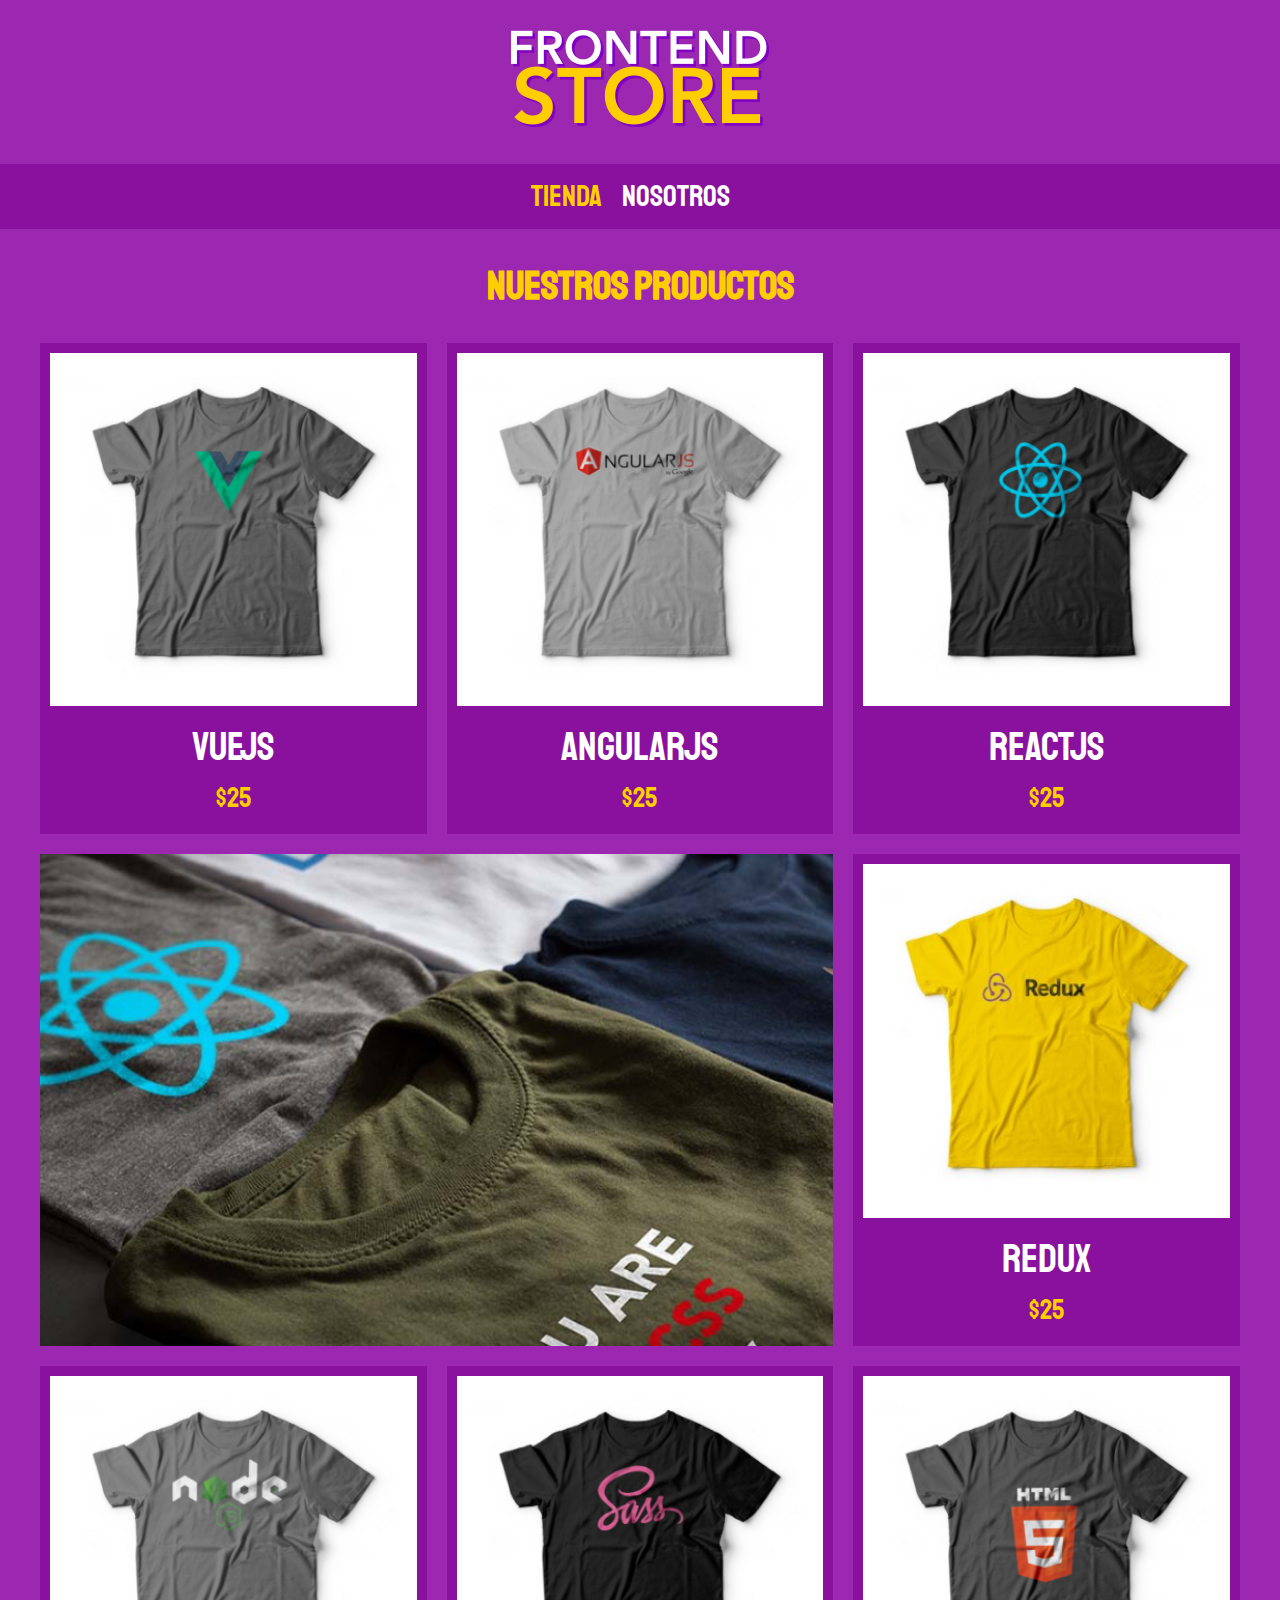
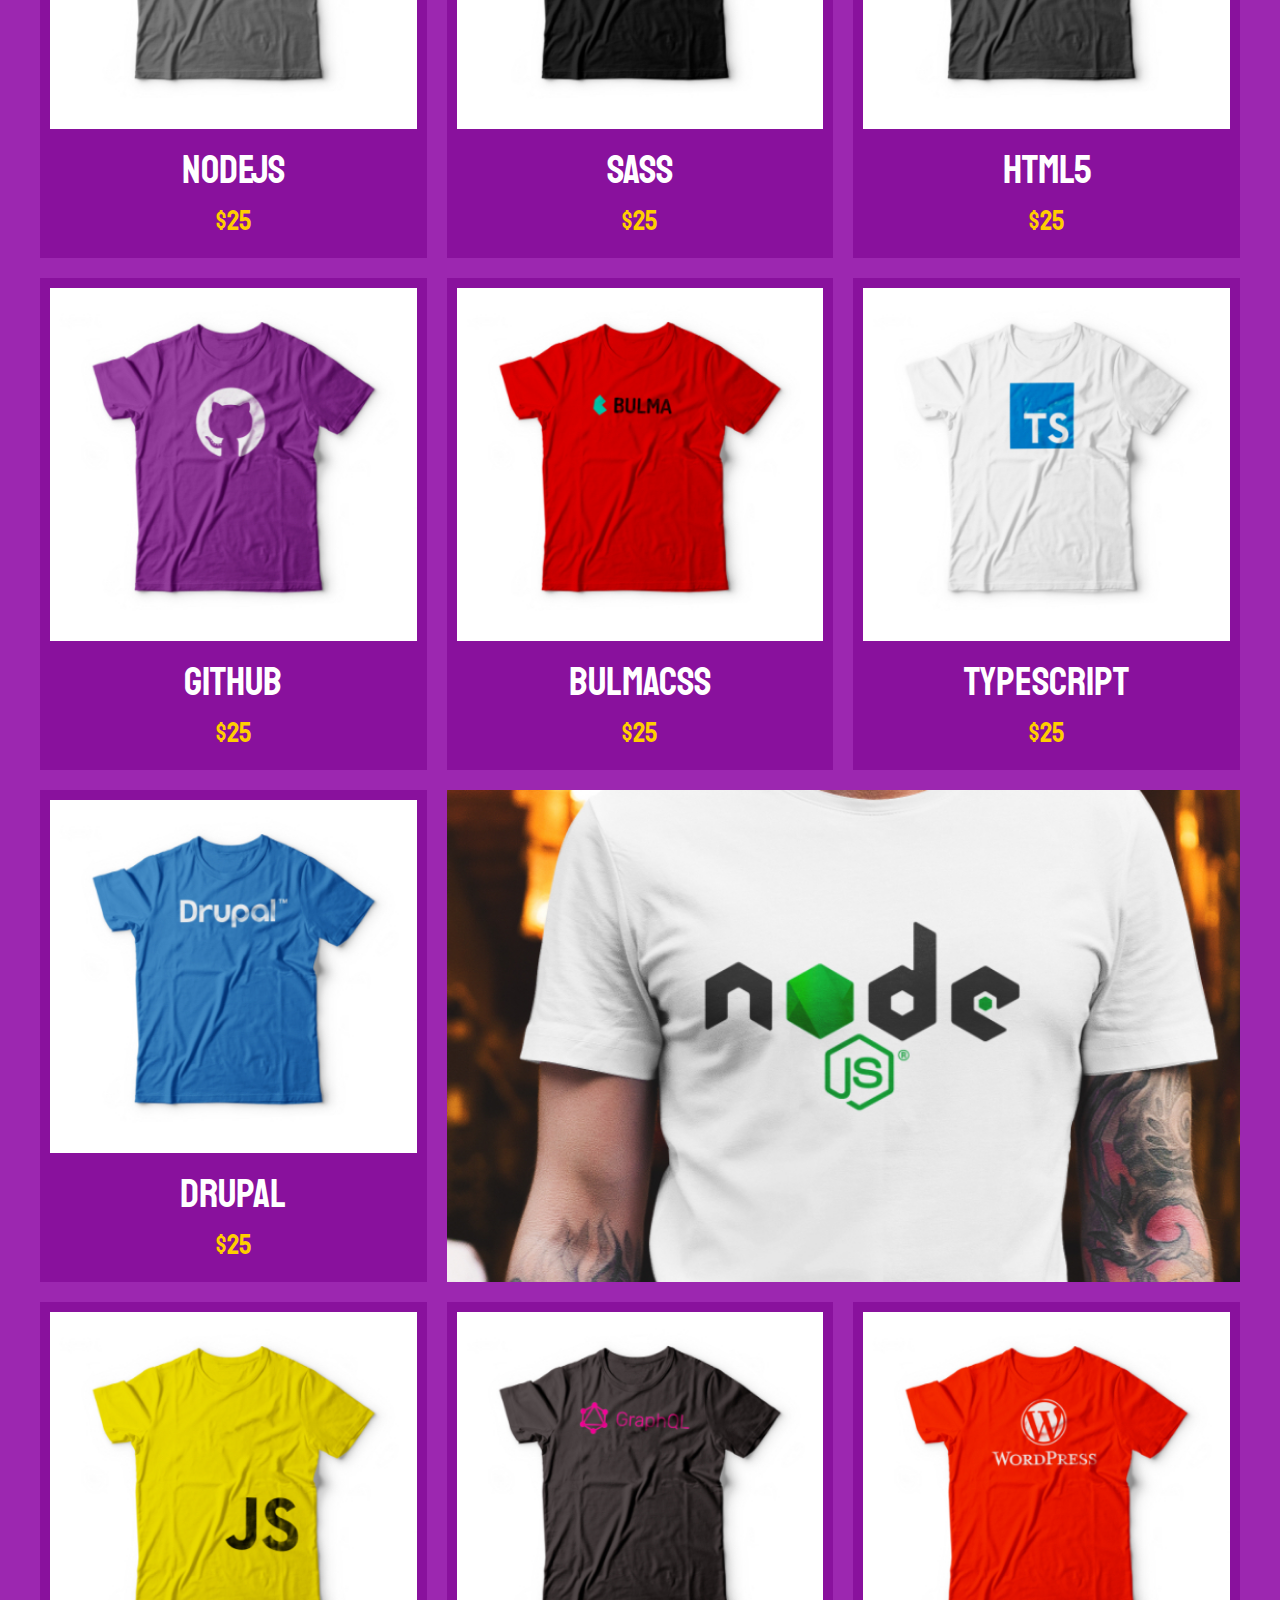
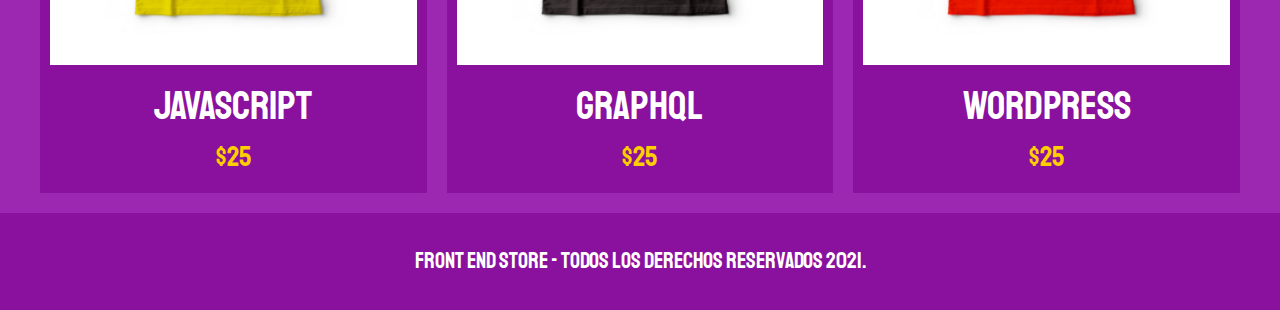
<file: index.html>
<!DOCTYPE html>
<html lang="en">
<head>
    <meta charset="UTF-8">
    <meta name="viewport" content="width=device-width, initial-scale=1.0">
    <title>FrontEnd Store</title>
    <link rel="stylesheet" href="css/normalize.css">
    <link href="https://fonts.googleapis.com/css2?family=Staatliches&display=swap" rel="stylesheet">
    <link rel="stylesheet" href="css/styles.css">
    
</head>
<body>
    <header class="header"> <!--header:bloque-->
     <!--pa q el logotipo lleve a la pag principal:-->   
        <a href="index.html">                     
            <img class="header__logo" src="img/logo.png" alt="Logotipo"> <!--alt: texto alternativo.ayuda al posicionamiento, carga en caso q el otro no-->
        </a>
    </header>

    <nav class="navegacion" >
        <a class="navegacion__enlace navegacion__enlace--activo" href="index.html">Tienda</a>
        <a class="navegacion__enlace" href="nosotros.html">Nosotros</a>
    </nav>

    <main class="contenedor">
        <h1>Nuestros Productos</h1>

         <div class="grid"><!--separa los 3 productos-->
            <div class="producto"> <!--apariencia de c/producto-->
                <a href="producto.html">
                  <img class="producto__imagen" src="img/1.jpg" alt="Imagen Camisa">
                  <div>
                      <p class="producto__nombre" >VueJS</p>
                      <p class="producto__precio" >$25</p>
                  </div>
                </a>
            </div><!--fin .producto-->
         
            <div class="producto"> <!--apariencia de c/producto-->
                <a href="producto.html">
                     <img class="producto__imagen" src="img/2.jpg" alt="Imagen Camisa">
                    <div>
                       <p class="producto__nombre" >AngularJS</p>
                       <p class="producto__precio" >$25</p>
                    </div>
                </a>
            </div> <!--fin .producto-->
            <div class="producto"> <!--apariencia de c/producto-->
               <a href="producto.html">
                          <img class="producto__imagen" src="img/3.jpg" alt="Imagen Camisa">
                   <div>
                      <p class="producto__nombre" >ReactJS</p>
                     <p class="producto__precio" >$25</p>
                   </div>
               </a>
            </div> <!--fin .producto-->   

            <div class="producto"> <!--apariencia de c/producto-->
              <a href="producto.html">
                        <img class="producto__imagen" src="img/4.jpg" alt="Imagen Camisa">
                  <div>
                     <p class="producto__nombre" >Redux</p>
                     <p class="producto__precio" >$25</p>
                  </div>
               </a>
            </div> <!--fin .producto-->
            
            <div class="producto"> <!--apariencia de c/producto-->
             <a href="producto.html">
                         <img class="producto__imagen" src="img/5.jpg" alt="Imagen Camisa">
                  <div>
                     <p class="producto__nombre" >NodeJS</p>
                     <p class="producto__precio" >$25</p>
                  </div>
               </a>
            </div> <!--fin .producto-->

            <div class="producto"> <!--apariencia de c/producto-->
              <a href="producto.html">
                         <img class="producto__imagen" src="img/6.jpg" alt="Imagen Camisa">
                  <div>
                     <p class="producto__nombre" >SASS</p>
                     <p class="producto__precio" >$25</p>
                  </div>
               </a>
            </div> <!--fin .producto-->

            <div class="producto"> <!--apariencia de c/producto-->
               <a href="producto.html">
                         <img class="producto__imagen" src="img/7.jpg" alt="Imagen Camisa">
                  <div>
                     <p class="producto__nombre" >HTML5</p>
                     <p class="producto__precio" >$25</p>
                  </div>
               </a>
             </div> <!--fin .producto-->

            <div class="producto"> <!--apariencia de c/producto-->
               <a href="producto.html">
                        <img class="producto__imagen" src="img/8.jpg" alt="Imagen Camisa">
                 <div>
                    <p class="producto__nombre" >Github</p>
                    <p class="producto__precio" >$25</p>
                 </div>
               </a>
            </div> <!--fin .producto-->

            <div class="producto"> <!--apariencia de c/producto-->
            <a href="producto.html">
                                  <img class="producto__imagen" src="img/9.jpg" alt="Imagen Camisa">
                <div>
                   <p class="producto__nombre" >BulmaCSS</p>
                   <p class="producto__precio" >$25</p>
                </div>
               </a>
            </div> <!--fin .producto-->

            <div class="producto"> <!--apariencia de c/producto-->
            <a href="producto.html">
                       <img class="producto__imagen" src="img/10.jpg" alt="Imagen Camisa">
                <div>
                   <p class="producto__nombre" >TypeScript</p>
                   <p class="producto__precio" >$25</p>
                </div>
               </a>
            </div> <!--fin .producto-->

            <div class="producto"> <!--apariencia de c/producto-->
             <a href="producto.html">
                            <img class="producto__imagen" src="img/11.jpg" alt="Imagen Camisa">
                 <div>
                    <p class="producto__nombre" >Drupal</p>
                    <p class="producto__precio" >$25</p>
                 </div>
               </a>
            </div> <!--fin .producto-->

            <div class="producto"> <!--apariencia de c/producto-->
            <a href="producto.html">
                         <img class="producto__imagen" src="img/12.jpg" alt="Imagen Camisa">
                  <div>
                    <p class="producto__nombre" >JavaScript</p>
                    <p class="producto__precio" >$25</p>
                  </div>
               </a>
            </div> <!--fin .producto-->

            <div class="producto"> <!--apariencia de c/producto-->
             <a href="producto.html">
                       <img class="producto__imagen" src="img/13.jpg" alt="Imagen Camisa">
                  <div>
                     <p class="producto__nombre" >GraphQL</p>
                     <p class="producto__precio" >$25</p>
                  </div>
               </a>
            </div> <!--fin .producto-->

            <div class="producto"> <!--apariencia de c/producto-->
            <a href="producto.html">
                      <img class="producto__imagen" src="img/14.jpg" alt="Imagen Camisa">
                 <div>
                    <p class="producto__nombre" >WordPress</p>
                    <p class="producto__precio" >$25</p>
                 </div>
               </a>
            </div> <!--fin .producto-->

         <div class="grafico grafico--camisas"></div>
         <div class="grafico grafico--node"></div>
  
      </div> 
        
    </main>

    <footer class="footer">
        <p class="footer__texto" >
            Front End Store - Todos los derechos Reservados 2021.
        </p>
    </footer>
</body>
</html>
</file>
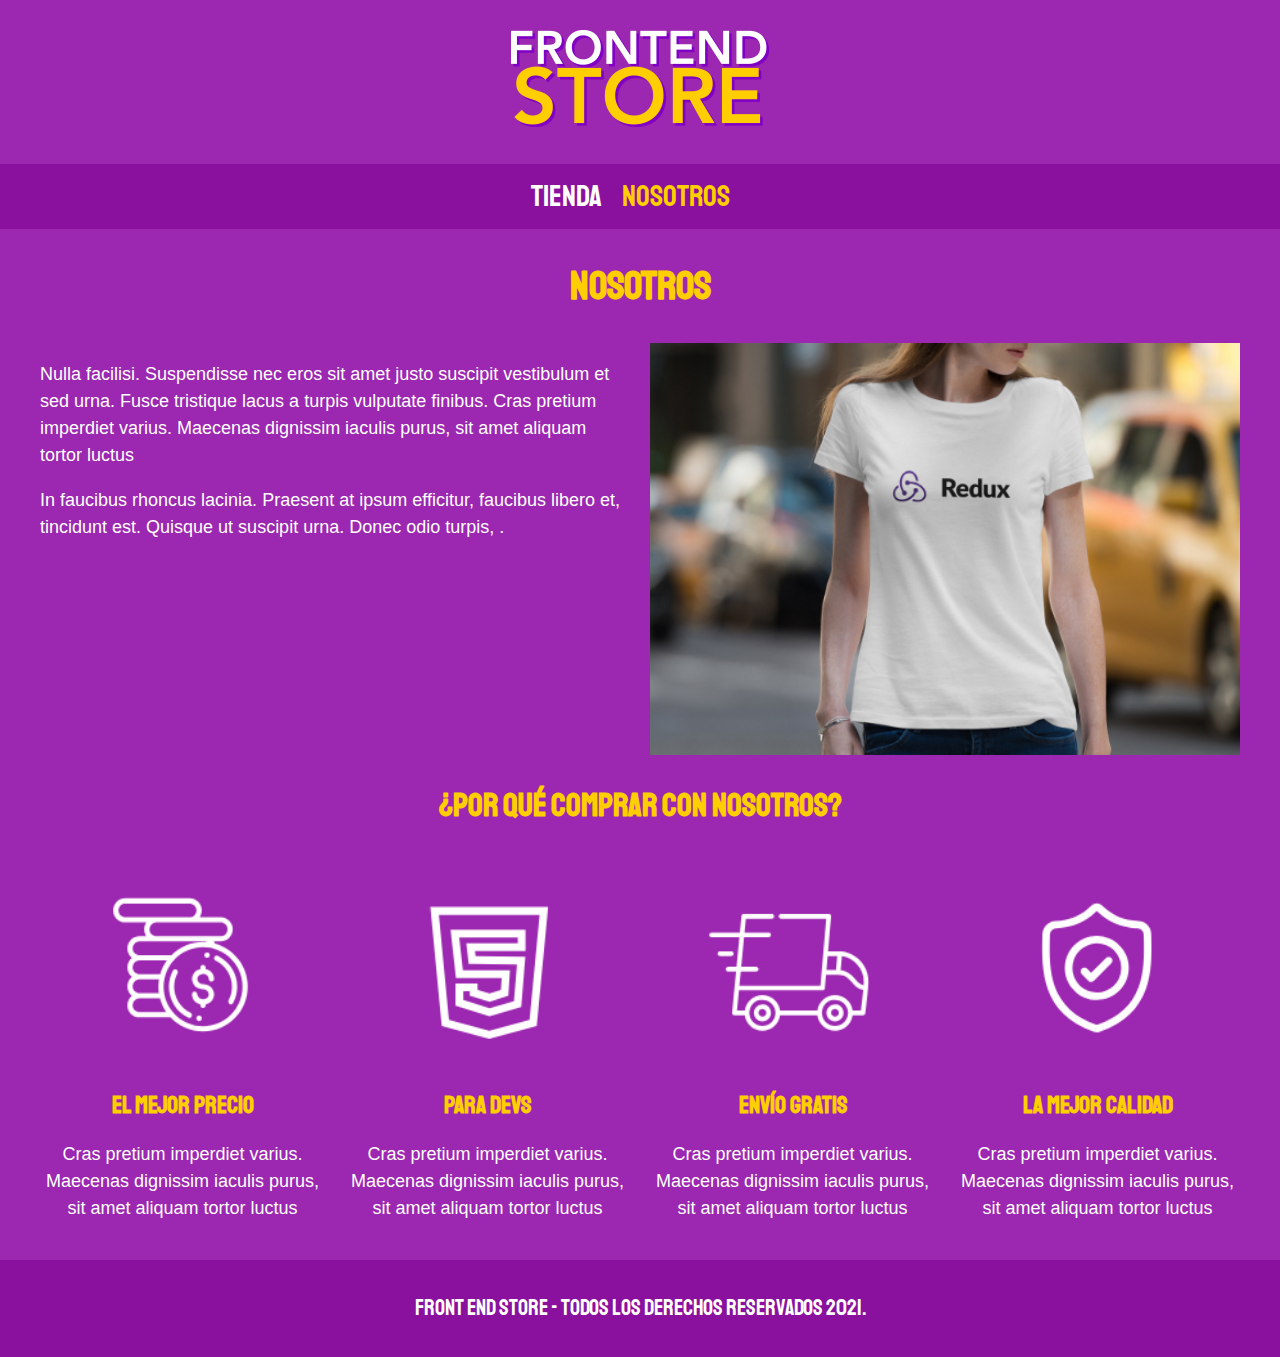
<file: nosotros.html>
<!DOCTYPE html>
<html lang="en">
<head>
    <meta charset="UTF-8">
    <meta name="viewport" content="width=device-width, initial-scale=1.0">
    <title>FrontEnd Store</title>
    <link rel="stylesheet" href="css/normalize.css">
    <link href="https://fonts.googleapis.com/css2?family=Staatliches&display=swap" rel="stylesheet">
    <link rel="stylesheet" href="css/styles.css">
    
</head>
<body>
    <header class="header"> <!--header:bloque-->
     <!--pa q el logotipo lleve a la pag principal:-->   
        <a href="index.html">                     
            <img class="header__logo" src="img/logo.png" alt="Logotipo"> <!--alt: texto alternativo.ayuda al posicionamiento, carga en caso q el otro no-->
        </a>
    </header>

    <nav class="navegacion" >
        <a class="navegacion__enlace" href="index.html">Tienda</a>
        <a class="navegacion__enlace navegacion__enlace--activo" href="nosotros.html">Nosotros</a>
    </nav>

    <main class="contenedor">
        <h1>Nosotros</h1>

        <div class="nosotros">
            <div class="nosotros__contenido" >
                <p>Nulla facilisi. Suspendisse nec eros sit amet justo suscipit vestibulum et sed urna. Fusce tristique lacus a turpis vulputate finibus. Cras pretium imperdiet varius. Maecenas dignissim iaculis purus, sit amet aliquam tortor luctus </p>

                <p>In faucibus rhoncus lacinia. Praesent at   ipsum efficitur, faucibus libero et, tincidunt est. Quisque ut suscipit urna. Donec odio turpis, .</p>
            </div><!--cierra .nosotros__contenido-->
            <img src="img/nosotros.jpg" alt="imagen nosotros" class="nosotros__imagen">
        </div><!--cierra .nosotros-->
    </main>

    <section class="contenedor comprar">
        <h2 class="comprar__titulo">¿Por qué Comprar con nosotros?</h2>

        <div class="bloques">
            <div class="bloque">
                <img class="bloque__imagen" src="img/icono_1.png" alt="por qué comprar">
                <h3 class="bloque__titulo">El Mejor Precio</h3>
                <p>Cras pretium imperdiet varius. Maecenas dignissim iaculis purus, sit amet aliquam tortor luctus</p>
            </div><!--cierra .bloque-->
            <div class="bloque">
                <img class="bloque__imagen" src="img/icono_2.png" alt="por qué comprar">
                <h3 class="bloque__titulo">para Devs</h3>
                <p>Cras pretium imperdiet varius. Maecenas dignissim iaculis purus, sit amet aliquam tortor luctus</p>
            </div><!--cierra .bloque-->
            <div class="bloque">
                <img class="bloque__imagen" src="img/icono_3.png" alt="por qué comprar">
                <h3 class="bloque__titulo">Envío Gratis</h3>
                <p>Cras pretium imperdiet varius. Maecenas dignissim iaculis purus, sit amet aliquam tortor luctus</p>
            </div><!--cierra .bloque-->
            <div class="bloque">
                <img class="bloque__imagen" src="img/icono_4.png" alt="por qué comprar">
                <h3 class="bloque__titulo">La Mejor Calidad</h3>
                <p>Cras pretium imperdiet varius. Maecenas dignissim iaculis purus, sit amet aliquam tortor luctus</p>
            </div><!--cierra .bloque-->
        </div><!--cierra .bloques-->
    </section>

    <footer class="footer">
        <p class="footer__texto" >
            Front End Store - Todos los derechos Reservados 2021.
        </p>
    </footer>
</body>
</html>
</file>
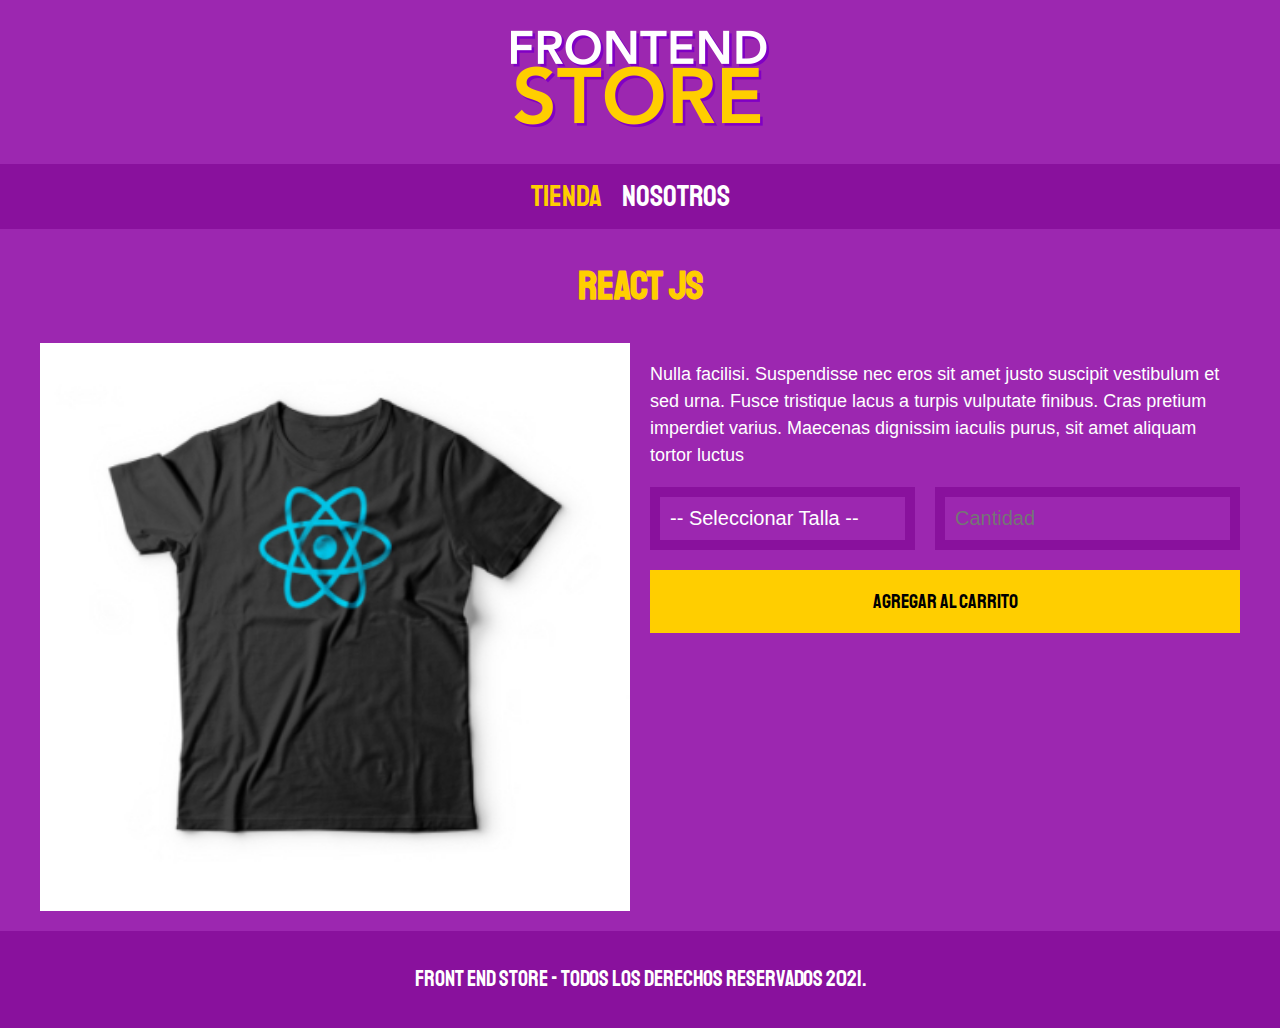
<file: producto.html>
<!DOCTYPE html>
<html lang="en">
<head>
    <meta charset="UTF-8">
    <meta name="viewport" content="width=device-width, initial-scale=1.0">
    <title>FrontEnd Store</title>
    <link rel="stylesheet" href="css/normalize.css">
    <link href="https://fonts.googleapis.com/css2?family=Staatliches&display=swap" rel="stylesheet">
    <link rel="stylesheet" href="css/styles.css">
    
</head>
<body>
    <header class="header"> <!--header:bloque-->
     <!--pa q el logotipo lleve a la pag principal:-->   
        <a href="index.html">                     
            <img class="header__logo" src="img/logo.png" alt="Logotipo"> <!--alt: texto alternativo.ayuda al posicionamiento, carga en caso q el otro no-->
        </a>
    </header>

    <nav class="navegacion" >
        <a class="navegacion__enlace navegacion__enlace--activo" href="index.html">Tienda</a>
        <a class="navegacion__enlace" href="nosotros.html">Nosotros</a>
    </nav>

    <main class="contenedor">
        <h1>React JS</h1>

        <div class="camisa">
            <img class="camisa__imagen" src="img/3.jpg" alt="Imagen del Producto">
            <div class="camisa__contenido">
                <p>Nulla facilisi. Suspendisse nec eros sit amet justo suscipit vestibulum et sed urna. Fusce tristique lacus a turpis vulputate finibus. Cras pretium imperdiet varius. Maecenas dignissim iaculis purus, sit amet aliquam tortor luctus </p>

                <form class="formulario">
                    <select class="formulario__campo">                       
                        <option disabled selected>-- Seleccionar Talla --</option>
                        <option value="">Chica</option>
                        <option value="">Mediana</option>
                        <option value="">Grande</option>
                    </select>
                    <input class="formulario__campo" type="number" placeholder="Cantidad" min="1">
                    <input class="formulario__submit" type="submit" value="Agregar al Carrito"> <!--envia los datos a un servidor-->
                </form>
            </div>
        </div>
    </main>

    <footer class="footer">
        <p class="footer__texto" >
            Front End Store - Todos los derechos Reservados 2021.
        </p>
    </footer>
</body>
</html>
</file>
<file: css/styles.css>
:root { /*valores re-utilizables*/
    --primario: #9C27B0;
    --primarioOscuro: #89119D;
    --secundario: #FFCE00;
    --secundarioOscuro: rgb(233,287,2);
    --blanco: #FFF;
    --negro: #000;

    --fuentePrincipal: 'Staatliches', cursive;
}

html {
    box-sizing: border-box;
    font-size: 62.5%; /*1rem=10px*/
  }

  *, *:before, *:after {
    box-sizing: inherit;
  }

  /**Globales**/

  body {
      background-color: var(--primario);
      font-size: 1.6rem;
      line-height: 1.5; /*1.5 de la base de la fuente*/
  }

  p {
      font-size: 1.8rem;/*16px*/
      font-family: Arial, Helvetica, sans-serif;
      color: var(--blanco);

  }

  a {/*seleccionar todos los enlaces*/
      text-decoration: none;    
  }

  img {
      width: 100%;
  }

  .contenedor {
      max-width: 120rem;
      margin: 0 auto;
  }

  h1, h2, h3 {
      text-align: center;
      color: var(--secundario);
      font-family: var(--fuentePrincipal);

  }

  h1 {
      font-size: 4rem;
  }

  h2 {
      font-size: 3.2rem;
  }

  h3 {
    font-size: 2.4rem;
  }

/** Header **/

.header { /*bloque*/
    display: flex;
    justify-content: center;

}

.header__logo { /*elemento*/
    margin: 3rem 0; /*margen hacia arriba (3rem) y abajo (0) al mismo tiempo*/

}
/** Footer **/
.footer {
    background-color: var(--primarioOscuro);
    padding: 1rem 0;
    margin-top: 2rem; /*separar con elemento de arriba*/
}

.footer__texto {
    text-align: center;
    font-family: var(--fuentePrincipal);
    font-size: 2.2rem;
}

 /** Navegación **/

.navegacion {
    background-color: var(--primarioOscuro);
    padding: 1rem 0;
    display: flex;
    justify-content: center;
    /*gap: 2rem;/*separación forma nueva*/
}

.navegacion__enlace {
    font-family: var(--fuentePrincipal);
    color: var(--blanco);
    font-size: 3rem;
    margin-right: 2rem;

}

.navegacion__enlace:nth-last-of-type() { /*si agrego mas enlaces, siempre me seleccionará el último*/
    margin-right: 0; /*en "Nosotros" ya no se ve la sommbra naranja*/
}
.navegacion__enlace:hover,
.navegacion__enlace--activo {
    color: var(--secundario);
}

/** Grid **/
.grid {
    display: grid;
    grid-template-columns: repeat(2, 1fr);
    gap: 2rem;
}


@media (min-width: 768px) {
    .grid {
        grid-template-columns: repeat(3, 1fr);
    }
}

/** Productos **/

.producto {
    background-color: var(--primarioOscuro);
    padding: 1rem;
}

.producto__nombre {
    font-size: 4rem;
}
.producto__precio {
    font-size: 2.8rem;
    color: var(--secundario);
}

.producto__nombre,
.producto__precio {
    font-family: var(--fuentePrincipal);
    margin: 1rem 0;
    text-align: center;
    line-height: 1.2;
}
/**Graficos**/

.grafico {
    min-height: 30rem;
    background-repeat: no-repeat;
    background-size: cover;
    grid-column: 1 / 3;
}

.grafico--camisas {
    grid-row: 2 / 3; /*numeros de arriba hacia abajo*/  
    background-image: url(../img/grafico1.jpg);
}

.grafico--node {
    background-image: url(../img/grafico2.jpg);
    grid-row: 8 / 9;
}

@media (min-width: 768px) {
    .grafico--node {
    grid-row: 5 / 6;
    grid-column: 2 / 4;
   }
}

/** Nosotros **/
.nosotros {
    display: grid;
    grid-template-rows: repeat(2, auto);
}

@media (min-width: 768px) {
    .nosotros {   
    grid-template-columns: repeat(2, 1fr);
    column-gap: 2rem;
  }
}

.nosotros__imagen {
    grid-row: 1 / 2;
}

@media (min-width: 768px) {
    .nosotros__imagen {
        grid-column: 2 / 3;
    }
}

/**Bloques**/

.bloques {
    display: grid;
    grid-template-columns: repeat(2, 1fr);
    gap: 2rem;
}
@media (min-width: 768px) {
    .bloques {
        grid-template-columns: repeat(4, 1fr);
    }
}
.bloque {
    text-align: center;
    
}

.bloque__imagen {
    /*width: 100%; /*responsive*/  
}

.bloque__titulo {
    margin: 0;
}
/**Pagina del Producto**/

@media (min-width: 768px) {
    .camisa {
        display: grid;
        grid-template-columns: repeat(2, 1fr);
        column-gap: 2rem;
    }    
}
.formulario {
    display: grid;
    grid-template-columns: repeat(2, 1fr);
    gap: 2rem;
}
.formulario__campo {
   /* border-color: var(--primarioOscuro);
    border-width: 1rem;
    border-style: solid; 
    es lo mismo que:*/
    border: 1rem solid var(--primarioOscuro);
    background-color: transparent;
    color: var(--blanco);
    font-size: 2rem;
    font-family: Arial, Helvetica, sans-serif;
    padding: 1rem;
    appearance: none;
}
.formulario__submit {
    background-color: var(--secundario);
    border: none;
    font-size: 2rem;
    font-family: var(--fuentePrincipal);
    padding: 2rem;
    transition: background-color .3s ease;

    grid-column: 1 / 3;
}

.formulario__submit:hover {
    cursor: pointer;
    background-color: var(--secundarioOscuro);
}
</file>
